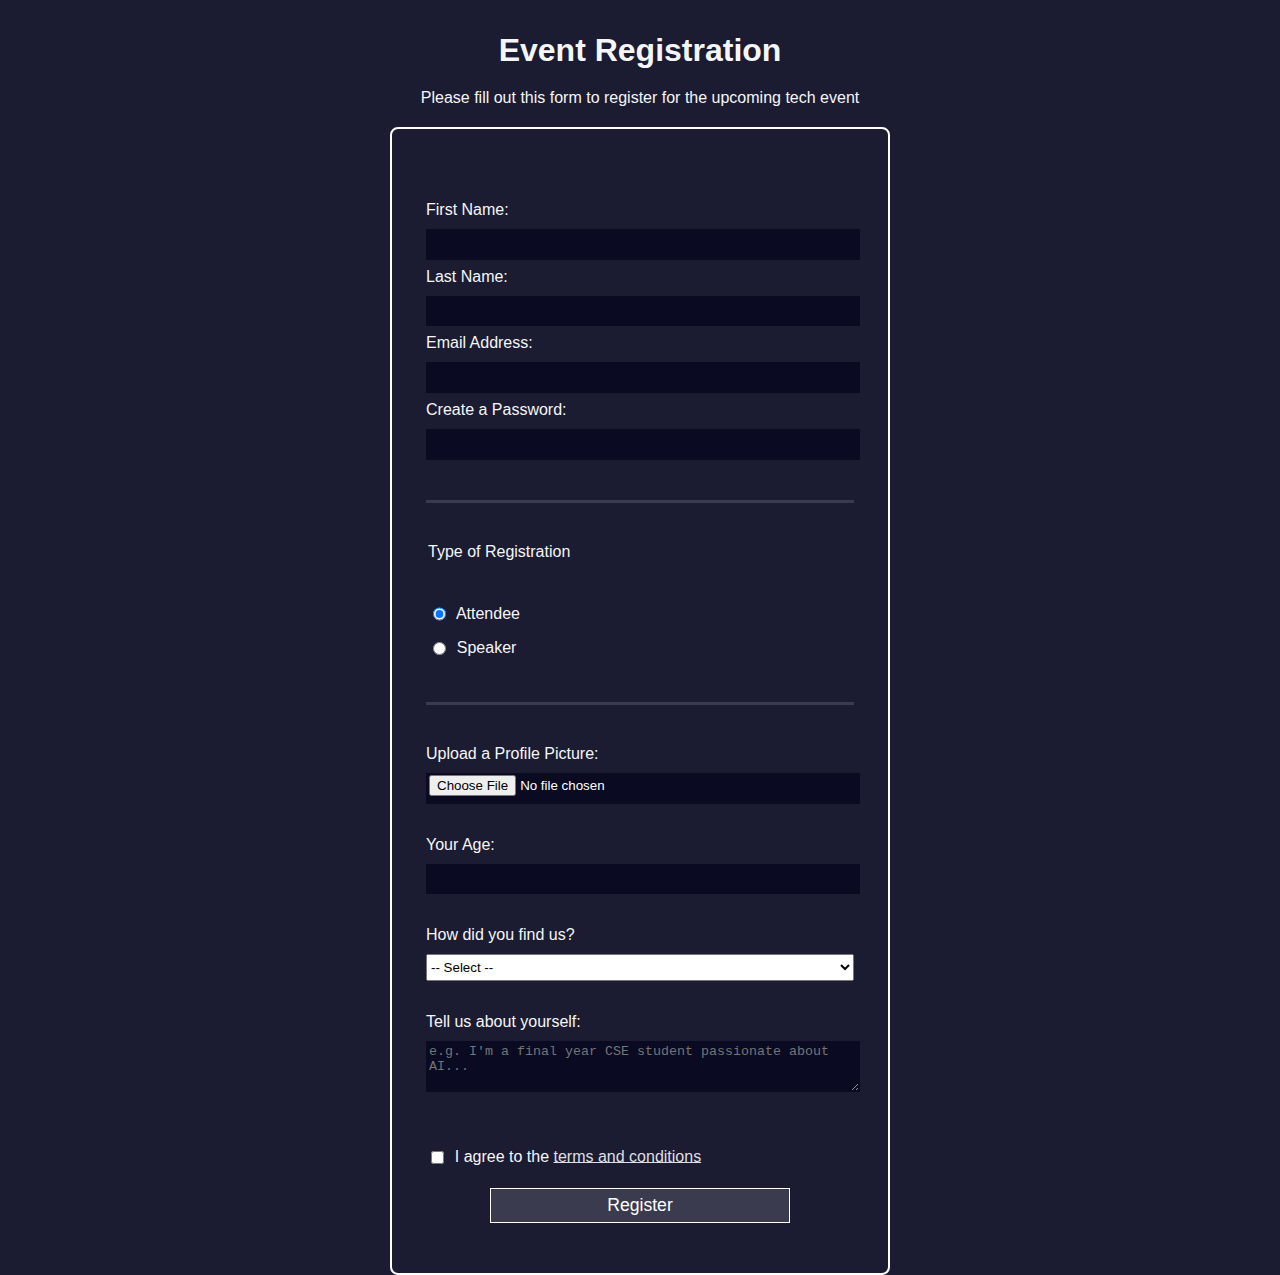
<file: Registration_Form/index.html>
<!DOCTYPE html>
<html lang="en">
  <head>
    <meta charset="UTF-8" />
    <title>Event Registration Form</title>
    <link rel="stylesheet" href="styles.css" />
  </head>
  <body>
    <h1>Event Registration</h1>
    <p>Please fill out this form to register for the upcoming tech event</p>
    <form method="post" action="https://example.com/register">
      <fieldset>
        <label for="first-name">First Name: <input id="first-name" name="first-name" type="text" required /></label>
        <label for="last-name">Last Name: <input id="last-name" name="last-name" type="text" required /></label>
        <label for="email">Email Address: <input id="email" name="email" type="email" required /></label>
        <label for="new-password">Create a Password: <input id="new-password" name="new-password" type="password" pattern="[a-z0-5]{8,}" required /></label>
      </fieldset>
      <fieldset class="second">
        <legend>Type of Registration</legend>
        <label for="attendee"><input id="attendee" type="radio" name="reg-type" class="inline" checked /> Attendee</label>
        <label for="speaker"><input id="speaker" type="radio" name="reg-type" class="inline" /> Speaker</label>
      </fieldset>
      <fieldset>
        <label for="profile-picture">Upload a Profile Picture: <input id="profile-picture" type="file" name="file" /></label>
        <label for="age">Your Age: <input id="age" type="number" name="age" min="16" max="100" /></label>
        <label for="referrer">How did you find us?
          <select id="referrer" name="referrer">
            <option value="">-- Select --</option>
            <option value="linkedin">LinkedIn</option>
            <option value="instagram">Instagram</option>
            <option value="friend">Friend</option>
            <option value="website">Official Website</option>
          </select>
        </label>
        <label for="bio">Tell us about yourself:
          <textarea id="bio" name="bio" rows="3" cols="30" placeholder="e.g. I'm a final year CSE student passionate about AI..."></textarea>
        </label>
      </fieldset>
      <label for="terms-and-conditions">
        <input class="inline" id="terms-and-conditions" type="checkbox" required name="terms-and-conditions" />
        I agree to the <a href="https://example.com/terms" target="_blank">terms and conditions</a>
      </label>
      <input type="submit" value="Register" />
    </form>
  </body>
</html>
</file>
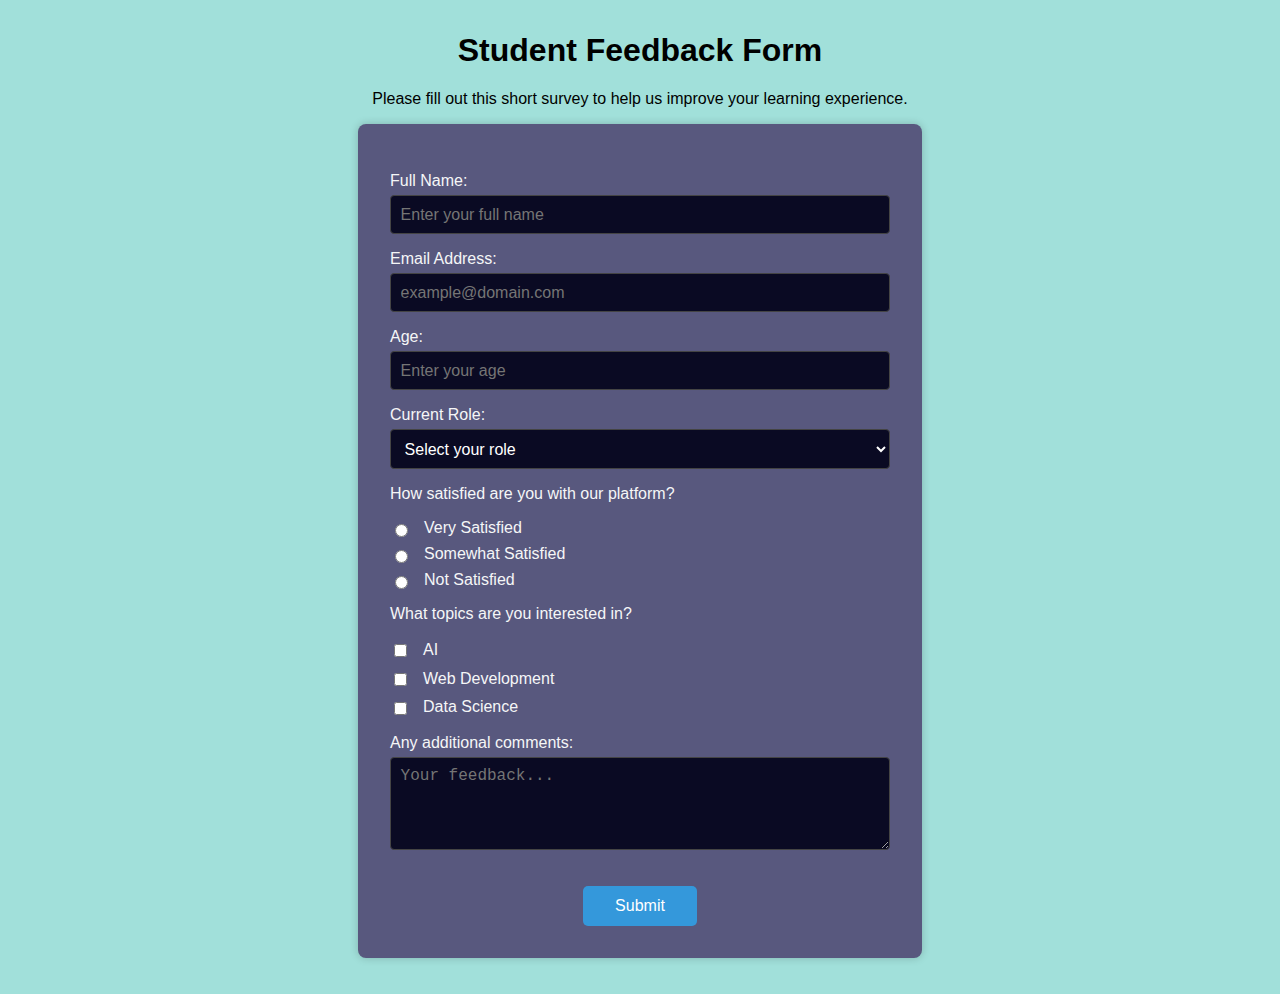
<file: Survey_Form/index.html>
<!DOCTYPE html>
<html lang="en">
<head>
  <meta charset="UTF-8" />
  <meta name="viewport" content="width=device-width, initial-scale=1.0"/>
  <title>Student Feedback Form</title>
  <link rel="stylesheet" href="styles.css" />
</head>
<body>

  <h1 id="title">Student Feedback Form</h1>
  <p id="description">Please fill out this short survey to help us improve your learning experience.</p>

  <form id="survey-form">

    <label id="name-label" for="name">Full Name:
      <input type="text" id="name" name="name" required placeholder="Enter your full name" />
    </label>

    <label id="email-label" for="email">Email Address:
      <input type="email" id="email" name="email" required placeholder="example@domain.com" />
    </label>

    <label id="number-label" for="number">Age:
      <input type="number" id="number" name="age" min="10" max="100" placeholder="Enter your age" />
    </label>

    <label for="dropdown">Current Role:
      <select id="dropdown" name="role">
        <option value="">Select your role</option>
        <option value="student">Student</option>
        <option value="professional">Professional</option>
      </select>
    </label>

    <p>How satisfied are you with our platform?</p>
    <label class="inline-label"><input type="radio" name="satisfaction" value="very" class="inline" /> Very Satisfied</label>
    <label class="inline-label"><input type="radio" name="satisfaction" value="somewhat" class="inline" /> Somewhat Satisfied</label>
    <label class="inline-label"><input type="radio" name="satisfaction" value="not" class="inline" /> Not Satisfied</label>

    <p>What topics are you interested in?</p>
    <label class="inline-label"><input type="checkbox" value="ai" class="inline" /> AI</label>
    <label class="inline-label"><input type="checkbox" value="web" class="inline" /> Web Development</label>
    <label class="inline-label"><input type="checkbox" value="data" class="inline" /> Data Science</label>

    <label for="comments">Any additional comments:
      <textarea id="comments" name="comments" rows="4" placeholder="Your feedback..."></textarea>
    </label>

    <button type="submit" id="submit">Submit</button>
  </form>

</body>
</html>
</file>
<file: Registration_Form/styles.css>
body {
  width: 100%;
  height: 100vh;
  margin: 0;
  background-color: #1b1b32; 
  color: #f5f6f7;
  font-family: Tahoma, sans-serif;
  font-size: 16px;
}

h1, p {
  margin: 1em auto;
  text-align: center;
  margin-bottom:20px;
}
form {
  border: 2px solid #ffffff; 
  border-radius: 8px;        
  padding: 2em;              
  box-sizing: border-box;   
}

form {
  width: 60vw;
  max-width: 500px;
  min-width: 300px;
  margin: 0 auto;
  padding-bottom: 2em;
}

fieldset {
  border: none;
  padding: 2rem 0;
  border-bottom: 3px solid #3b3b4f;
}

.second{
    margin-top:40px;
}

fieldset:last-of-type {
  margin-top:-1.5em;
  border-bottom: none;
}

fieldset:last-of-type label {
  margin-top: 2em;
}

label {
  display: block;
  margin: 0.5rem 0;
}

input,
textarea,
select {
  margin: 10px 0 0 0;
  width: 100%;
  min-height: 2em;
}

input, textarea {
  background-color: #0a0a23;
  border: 1px solid #0a0a23;
  color: #ffffff;
}

.inline {
  width: unset;
  margin: 0 0.5em 0 0.5em;
  vertical-align: middle;
}

input[type="submit"] {
  display: block;
  width: 60%;
  margin: 1em auto;
  height: 2em;
  font-size: 1.1rem;
  background-color: #3b3b4f;
  border-color: white;
  min-width: 300px;
  color: white;
  cursor: pointer;
}

input[type="file"] {
  padding: 1px 2px;
}

a {
  color: #dfdfe2;
}
</file>
<file: Survey_Form/styles.css>
body {
  font-family: Arial, sans-serif;
  margin: 2rem;
  background-color: rgb(161, 224, 218);
  color: #f5f6f7;
}

#title,#description {
  text-align: center;
  color: black;
}

form {
  background-color: #58587e;
  padding: 2rem;
  border-radius: 8px;
  max-width: 500px;
  margin: auto;
  box-shadow: 0 0 8px rgba(0,0,0,0.2);
}

label {
  display: block;
  margin-top: 1rem;
}

input, select, textarea {
  width: 100%;
  padding: 0.6rem;
  font-size: 1rem;
  margin-top: 0.3rem;
  background-color: #0a0a23;
  border: 1px solid #444;
  border-radius: 4px;
  color: #fff;
  box-sizing: border-box;
}

.inline {
  width: auto;
  margin-right: 0.5rem;
  vertical-align: middle;
}

.inline-label {
  display: flex;
  align-items: center;
  gap: 0.5rem;
  margin: 0.5rem 0;
}

textarea {
  resize: vertical;
}

button {
  display: block;
  margin: 2rem auto 0;
  padding: 0.7rem 2rem;
  background-color: #3498db;
  border: none;
  border-radius: 5px;
  color: white;
  font-size: 1rem;
  cursor: pointer;
}

button:hover {
  background-color: #2980b9;
}
</file>
